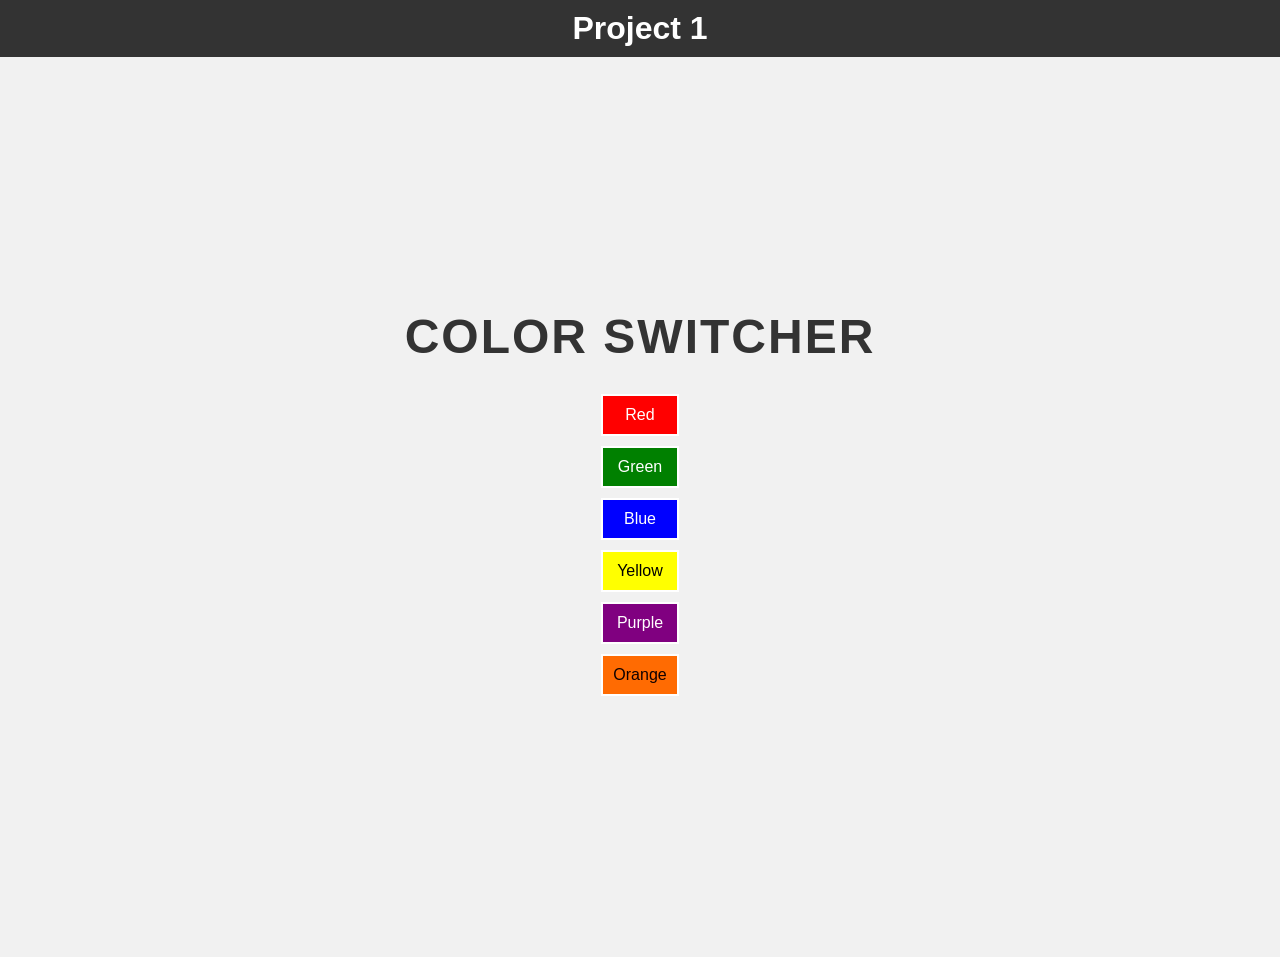
<file: project_1/index.html>
<!DOCTYPE html>
<html lang="en">
<head>
    <meta charset="UTF-8">
    <meta name="viewport" content="width=device-width, initial-scale=1.0">
    <link rel="stylesheet" href="style.css">
    <link rel="stylesheet" href="https://cdnjs.cloudflare.com/ajax/libs/font-awesome/6.4.0/css/all.min.css">
    
    <title>Color Switcher</title>
</head>
<body>
    <header>
        <h1>Project 1</h1>
    </header>
    <div class="container">
        <h1>Color Switcher</h1>
        <div class="color-buttons">
            <span class="button" id="red">Red</span>
            <span class="button" id="green">Green</span>
            <span class="button" id="blue">Blue</span>
            <span class="button" id="yellow">Yellow</span>
            <span class="button" id="purple">Purple</span>
            <span class="button" id="orange">Orange</span>   
        </div>
    </div>
</body>
<script src="script.js"></script>
</html>
</file>
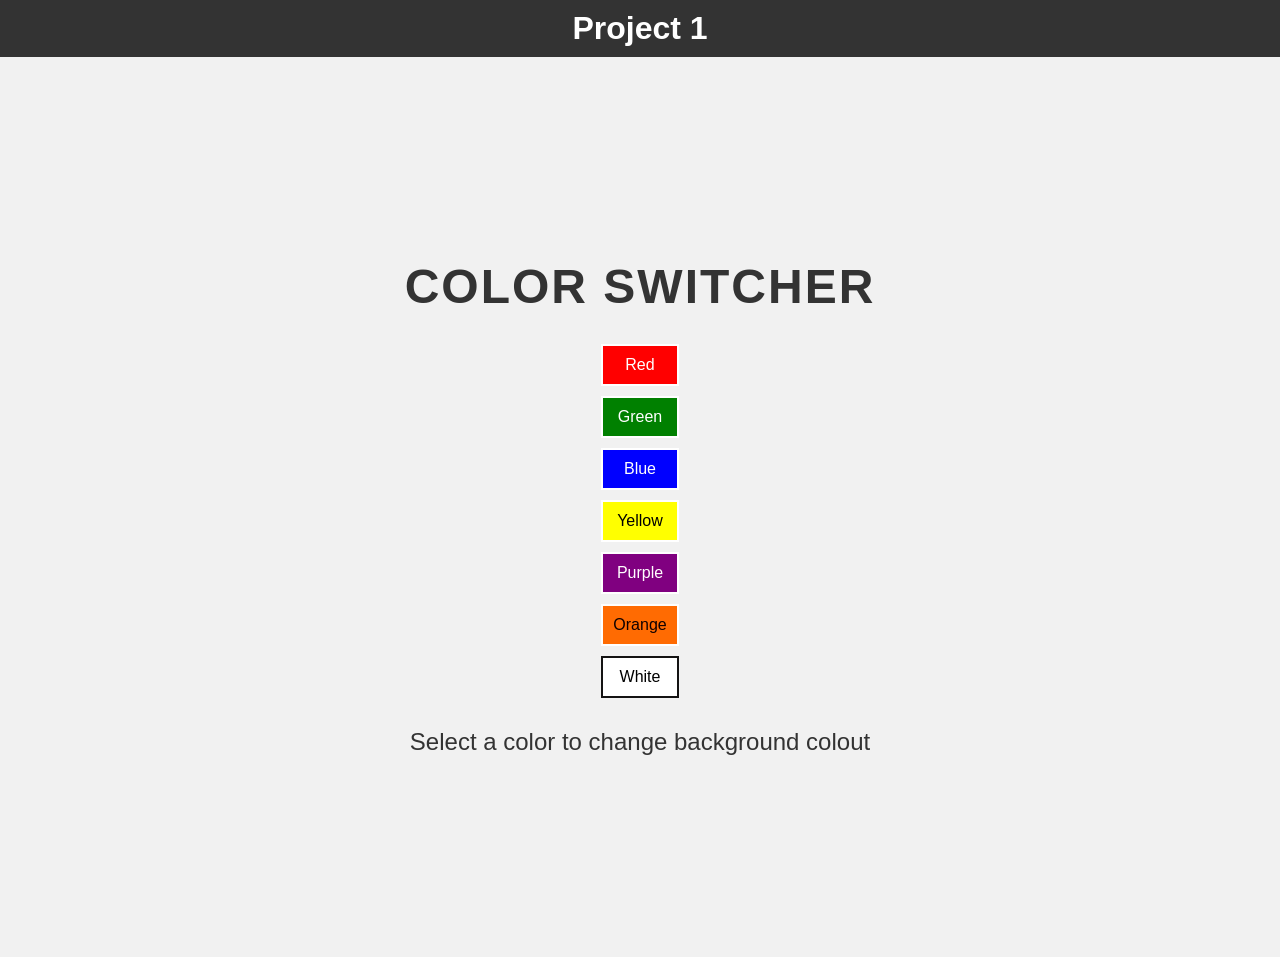
<file: project_1_colour_switcher/index.html>
<!DOCTYPE html>
<html lang="en">
<head>
    <meta charset="UTF-8">
    <meta name="viewport" content="width=device-width, initial-scale=1.0">
    <link rel="stylesheet" href="style.css">
    <link rel="stylesheet" href="https://cdnjs.cloudflare.com/ajax/libs/font-awesome/6.4.0/css/all.min.css">
    
    <title>Color Switcher</title>
</head>
<body>
    <header>
        <h1>Project 1</h1>
    </header>
    <div class="container">
        <h1>Color Switcher</h1>
        <div class="color-buttons">
            <span class="button" id="red">Red</span>
            <span class="button" id="green">Green</span>
            <span class="button" id="blue">Blue</span>
            <span class="button" id="yellow">Yellow</span>
            <span class="button" id="purple">Purple</span>
            <span class="button" id="orange">Orange</span>
            <span class="button" id="white">White</span>   
        </div>
        <p id="color-name">Select a color to change background colout</p>
    </div>
</body>
<script src="script.js"></script>
</html>
</file>
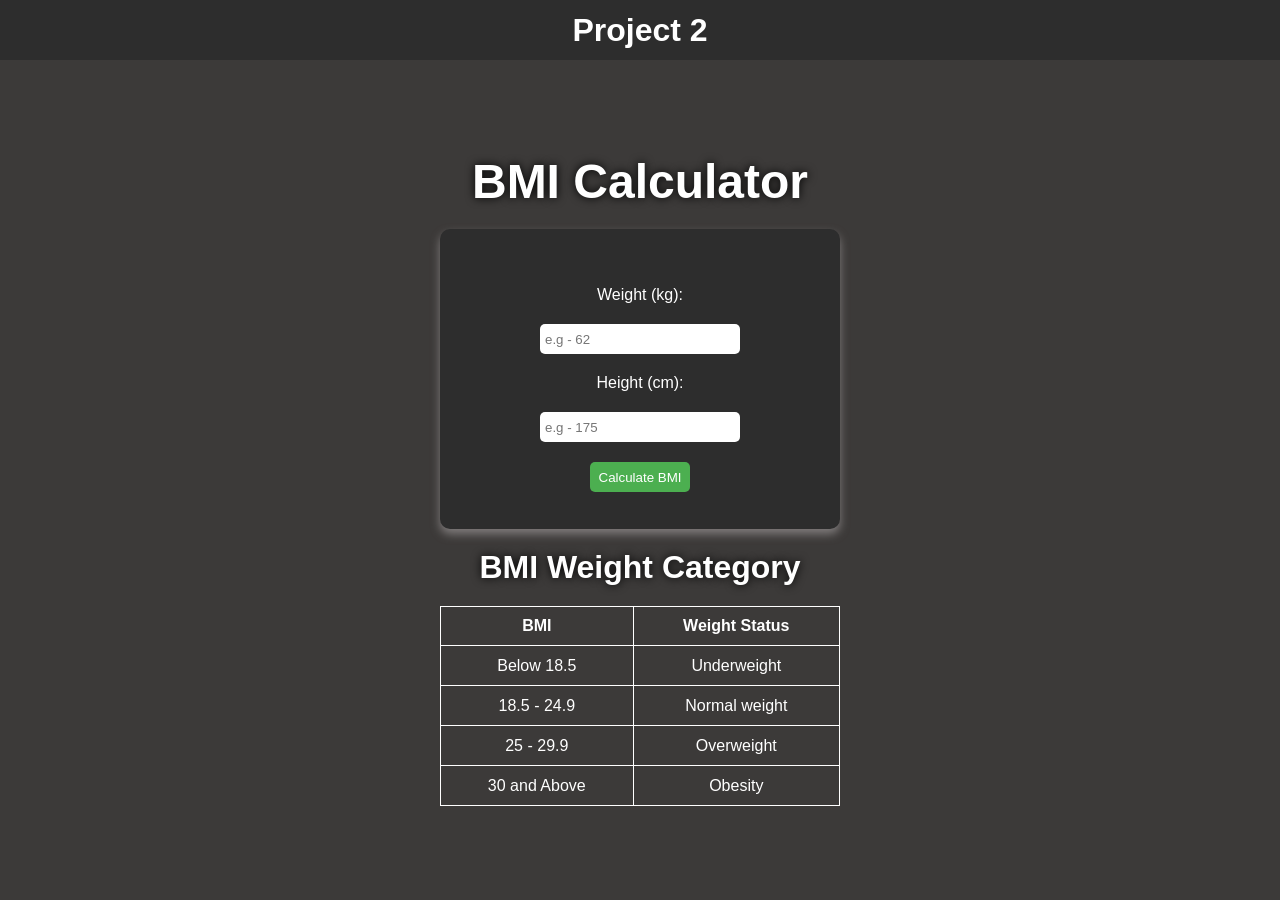
<file: project_2_bmi_calculatoe/index.html>
<!DOCTYPE html>
<html lang="en">
<head>
    <meta charset="UTF-8">
    <meta name="viewport" content="width=device-width, initial-scale=1.0">
    <link rel="stylesheet" href="style.css">

    <title>BMI Calculator</title>
</head>
<body>
    <header>
        <h1>Project 2</h1>
    </header>
    <div class="container">
        <h1>BMI Calculator</h1>
        <form id="bmi-form">
            <label for="weight">Weight (kg):</label>
            <input id="weight" placeholder="e.g - 62" required>

            <label for="height">Height (cm):</label>
            <input id="height" placeholder="e.g - 175" required>

            <button type="submit">Calculate BMI</button>
        </form>
        <div id="result"></div>
        <h2>BMI Weight Category</h2>
        <table>
            <thead>
                <tr>
                    <th>BMI</th>
                    <th>Weight Status</th>
                </tr>
            </thead>
            <tbody>
                <tr>
                    <td>Below 18.5</td>
                    <td>Underweight</td>
                </tr>
                <tr>
                    <td>18.5 - 24.9</td>
                    <td>Normal weight</td>
                </tr>
                <tr>
                    <td>25 - 29.9</td>
                    <td>Overweight</td>
                </tr>
                <tr>
                    <td>30 and Above</td>
                    <td>Obesity</td>
                </tr>
            </tbody>
        
    </div>
    
</body>
<script src="script.js"></script>
</html>
</file>
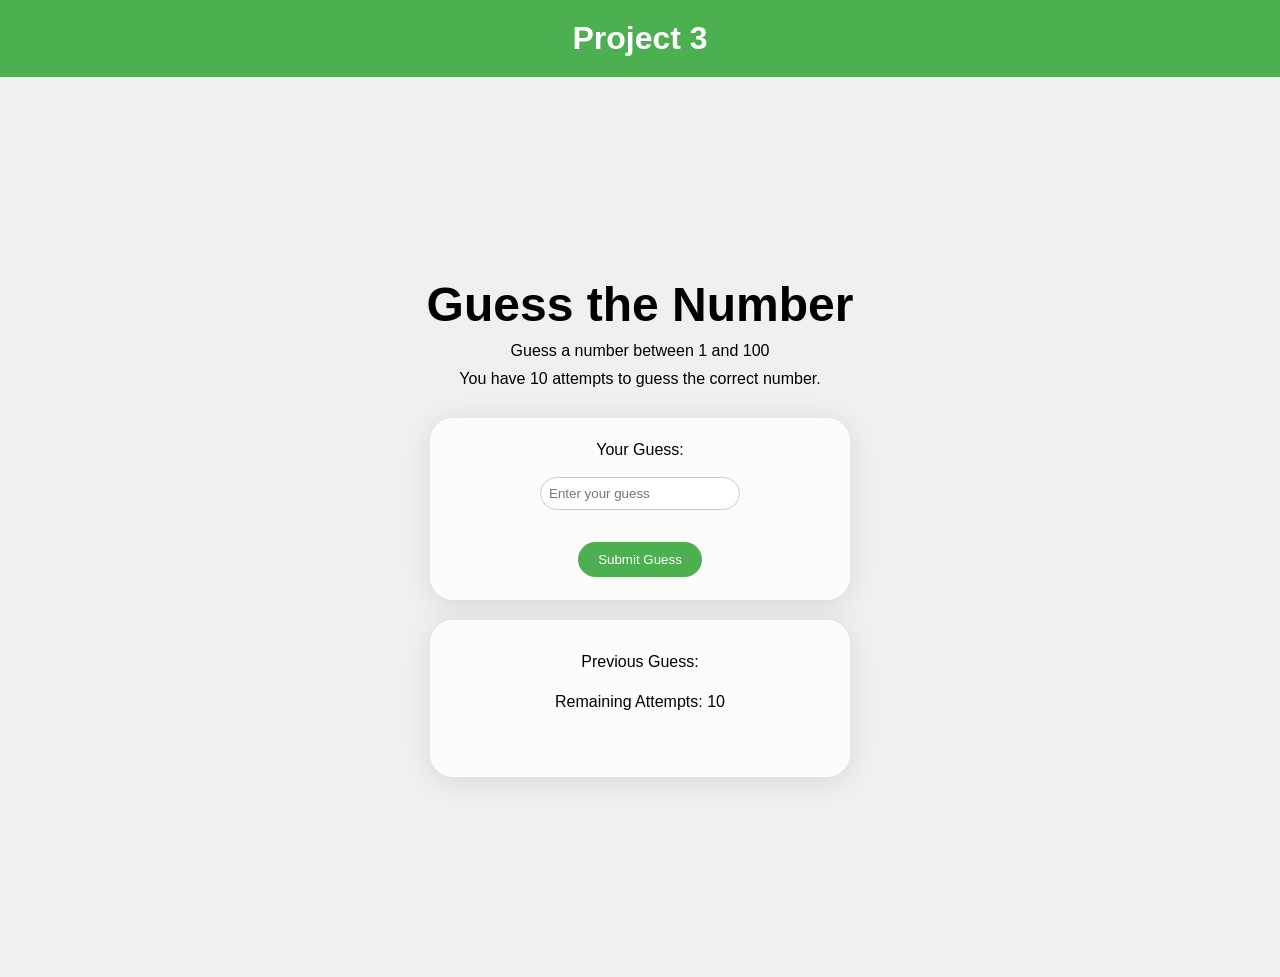
<file: project_3_guess_the_number/index.html>
<!DOCTYPE html>
<html lang="en">
<head>
    <meta charset="UTF-8">
    <meta name="viewport" content="width=device-width, initial-scale=1.0">
    <link rel="stylesheet" href="style.css">
    <title>Guess the Number</title>
</head>
<body>
    <header>
        <h1>Project 3</h1>
    </header>
    <div class="container">
        <h1>Guess the Number</h1>
        <p>Guess a number between 1 and 100</p>
        <p id="instructions">You have 10 attempts to guess the correct number.</p>
        <form id="guess-form">
            <label for="guess-input">Your Guess:</label>
            <input type="number" id="guess-input" placeholder="Enter your guess" required>
            <input type="submit" id="submit-btn" class="submit-button" value="Submit Guess">
        </form>
        <div class="result">
            <p id="PreviousGuess">Previous Guess: <span class="guesses"></span> </p>
            <p id="Remaining">Remaining Attempts: <span class="lastResult">10</span></p>
            <p id="Message"></p>
            
        </div>
       
    </div>
        
    
</body>
<script src="script.js"></script>
</html>
</file>
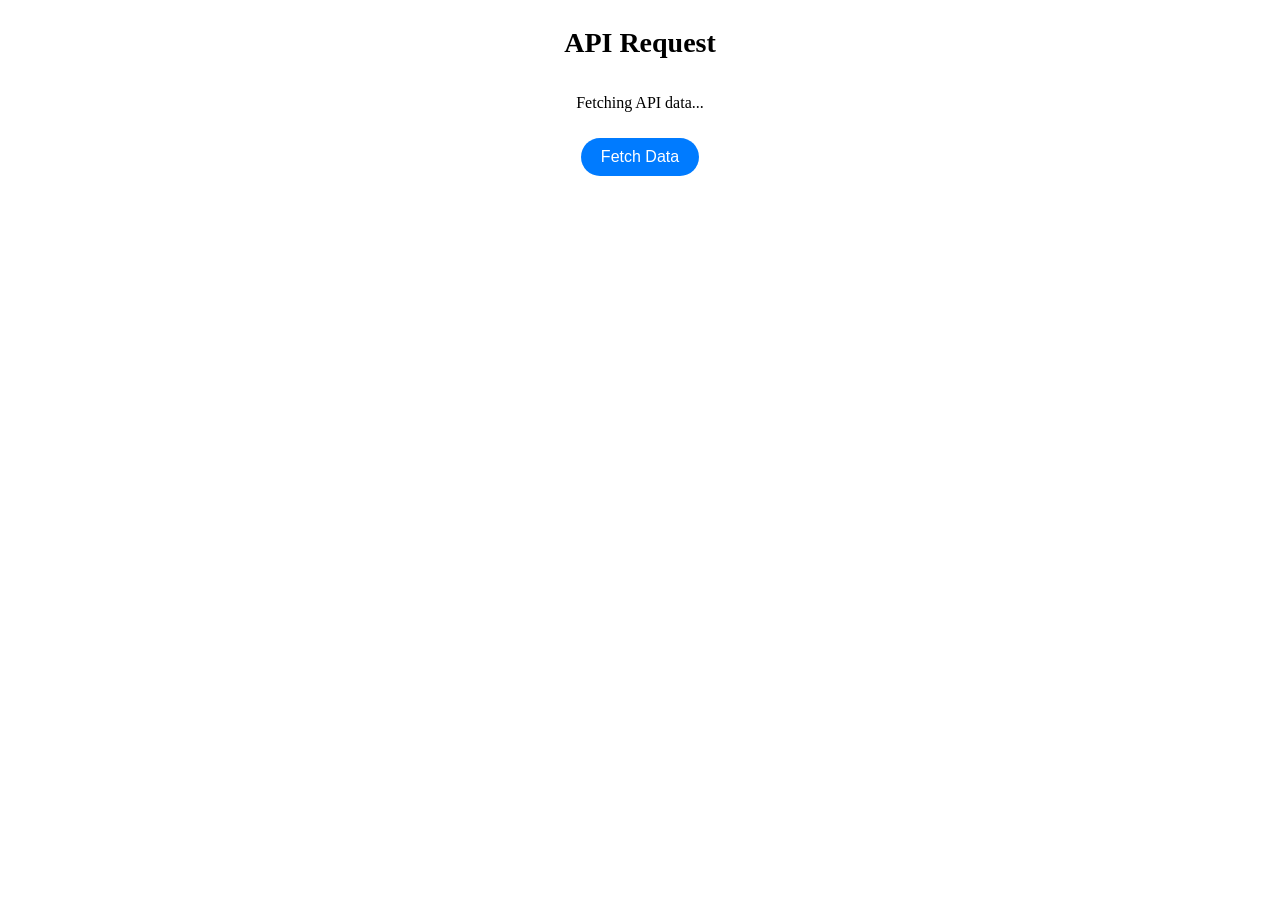
<file: advance/api_request.html>
<!DOCTYPE html>
<html lang="en">
<head>
    <meta charset="UTF-8">
    <meta name="viewport" content="width=device-width, initial-scale=1.0">
    <title>API Request</title>
</head>
<body>
    <header style="display: flex; flex-direction: column; align-items: center; justify-content: center;">
        <h1 style="font-size: 28px; font-weight: bold;">API Request</h1>
    </header>
    <div class="main" style="display: flex; flex-direction: column; align-items: center; justify-content: center;">
        <p>Fetching API data...</p>
        <button id="fetchData" style="margin: 10px; background-color: #007bff; color: white; border: none; padding: 10px 20px; font-size: 16px; cursor: pointer; border-radius: 20px;">Fetch Data</button>
        <div id="avatar" style="width: 300px; height: 300px; margin: 10px;"></div>
        <div id="name" style="font-size: 24px; font-weight: bold; margin: 10px;"></div>
        <div id="BIO" style="text-align: center; margin: 10px;"></div>
    </div>
    
</body>
<script>
    const url = 'https://api.github.com/users/pandeyaditya0022ee';
    const xhr = new XMLHttpRequest();
    xhr.open('GET', url);
    document.getElementById('fetchData').addEventListener('click', function(e){
        e.preventDefault();
        console.log('Fetching data from API...');
        console.log('Request URL:', url);
        xhr.send();
        document.getElementById('fetchData').style.display = 'none';
    });
    xhr.onreadystatechange = function(){
        if(xhr.readyState === 4){
            const data = JSON.parse(xhr.responseText);
            document.getElementById('avatar').innerHTML = `<img src="${data.avatar_url}" alt="Avatar" style="width: 100%; height: 100%; border-radius: 50%;">`;
            document.getElementById('name').innerText = data.name;
            document.getElementById('BIO').innerText = data.bio;    

        }
    }
</script>
</html>
</file>
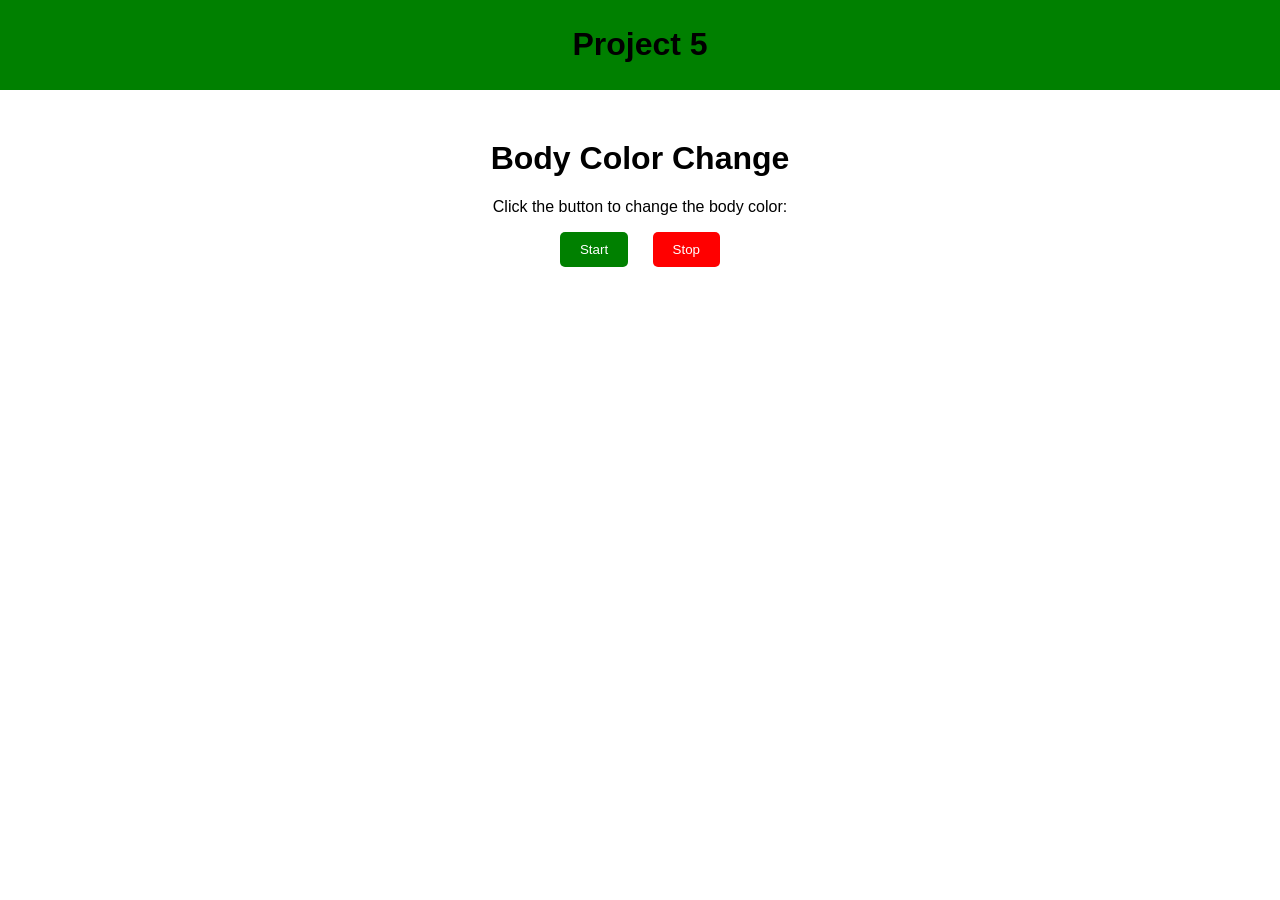
<file: async_project/one.html>
<!DOCTYPE html>
<html lang="en">
<head>
    <meta charset="UTF-8">
    <meta name="viewport" content="width=device-width, initial-scale=1.0">
    <title>Body color Change</title>
</head>
<body style="background-color: white; margin: 0; padding: 0; font-family: Arial, sans-serif;">
    <header style="text-align: center; background-color: green; padding: 5px;">
        <h1>Project 5</h1>
    </header>
    <div class="main" style="text-align: center; margin-top: 50px;">
        <h1>Body Color Change</h1>
        <p>Click the button to change the body color:</p>
        <button id="startButton" style="margin-right: 10px; border-radius: 5px; background-color: green; color: white; border: none; padding: 10px 20px; cursor: pointer;" >Start</button>
        <button id="stopButton" style="margin-left: 10px; border-radius: 5px; background-color: red; color: white; border: none; padding: 10px 20px; cursor: pointer;">Stop</button>
    </div>
</body>
<script>
    const randomcolor = function () {
        let hex = "0123456789ABCDEF";
        let bodyColor = '#'; // Initial color
        for (let i = 0; i < 6; i++) {
            bodyColor += hex[Math.floor(Math.random() * 16)];
        }
        return bodyColor;
    }
    let intervalId; // Variable to store the interval ID

    function startColorChange() {
        if (!intervalId) { // Check if the interval is already running
            intervalId = setInterval(changeColor, 100); // Change color every second
        }
        function changeColor() {
            document.body.style.backgroundColor = randomcolor();
        }
    }
    function stopColorChange() {
        clearInterval(intervalId);
        intervalId = null; // Reset the interval ID
    }

    document.getElementById("startButton").addEventListener("click", startColorChange);
    document.getElementById("stopButton").addEventListener("click", stopColorChange);

    
</script>
</html>
</file>
<file: project_1/style.css>
*{
    margin: 0;
    padding: 0;
    box-sizing: border-box;
}
html, body{
    width: 100%;
    height: 100%;
}

body{
    background-color: #f1f1f1;
    font-family: Arial, Helvetica, sans-serif;
}
header{
    background-color: #333;
    color: #fff;
    padding: 10px 0;
    display: flex;
    justify-content: center;
    align-items: center;
}

.container{
    width: 100%;
    height: 100%;
    display: flex;
    justify-content: center;
    align-items: center;
    flex-direction: column;
}
.container h1{
    font-size: 3rem;
    color: #333;
    text-transform: uppercase;
    letter-spacing: 2px;
    margin-bottom: 20px;
    
}
.container span{
    display: flex;
    justify-content: center;
    align-items: center;
    gap: 20px;
    cursor: pointer;
    margin: 10px;
    padding: 10px;
}
#red{
    border: 2px solid rgb(255, 255, 255);
    
    background-color: red;
    
    color: rgb(255, 254, 254);
    
}
#red:hover{
    background-color: rgb(208, 42, 42);
    color: rgb(255, 254, 254);
    
}
#green{
    border: 2px solid rgb(255, 255, 255);
    
    background-color: green;
     
    color: rgb(255, 255, 255);
}
#green:hover{
    background-color: rgb(0, 255, 0);
    color: rgb(255, 254, 254);
}
#blue{
    border: 2px solid rgb(255, 255, 255);
      
    background-color: blue;
    
    color: rgb(255, 254, 254);
}
#blue:hover{
    background-color: rgb(92, 92, 235);
    color: rgb(255, 254, 254);
}
#yellow{
    border: 2px solid rgb(255, 255, 255);
    
    background-color: yellow;
    
    color: rgb(0, 0, 0);
}
#yellow:hover{
    background-color: rgb(255, 255, 0);
    color: rgb(0, 0, 0);
}

#purple{
    border: 2px solid rgb(255, 254, 255);   
    
    background-color: purple;
    
    color: rgb(255, 254, 254);
}
#purple:hover{
    background-color: rgb(200, 69, 200);
    color: rgb(255, 254, 254);
}
#orange{
    border: 2px solid rgb(255, 255, 255);
    
    background-color: rgb(255, 107, 2);
    
    color: rgb(16, 0, 0);
}
#orange:hover{
    background-color: rgb(255, 165, 0);
    color: rgb(0, 0, 0);
}
</file>
<file: project_1_colour_switcher/style.css>
*{
    margin: 0;
    padding: 0;
    box-sizing: border-box;
}
html, body{
    width: 100%;
    height: 100%;
}

body{
    background-color: #f1f1f1;
    font-family: Arial, Helvetica, sans-serif;
}
header{
    background-color: #333;
    color: #fff;
    padding: 10px 0;
    display: flex;
    justify-content: center;
    align-items: center;
}

.container{
    width: 100%;
    height: 100%;
    display: flex;
    justify-content: center;
    align-items: center;
    flex-direction: column;
}
.container h1{
    font-size: 3rem;
    color: #333;
    text-transform: uppercase;
    letter-spacing: 2px;
    margin-bottom: 20px;
    
}
.container span{
    display: flex;
    justify-content: center;
    align-items: center;
    gap: 20px;
    cursor: pointer;
    margin: 10px;
    padding: 10px;
}
#red{
    border: 2px solid rgb(255, 255, 255);
    
    background-color: red;
    
    color: rgb(255, 254, 254);
    
}
#red:hover{
    background-color: rgb(208, 42, 42);
    color: rgb(255, 254, 254);
    
}
#green{
    border: 2px solid rgb(255, 255, 255);
    
    background-color: green;
     
    color: rgb(255, 255, 255);
}
#green:hover{
    background-color: rgb(0, 255, 0);
    color: rgb(255, 254, 254);
}
#blue{
    border: 2px solid rgb(255, 255, 255);
      
    background-color: blue;
    
    color: rgb(255, 254, 254);
}
#blue:hover{
    background-color: rgb(92, 92, 235);
    color: rgb(255, 254, 254);
}
#yellow{
    border: 2px solid rgb(255, 255, 255);
    
    background-color: yellow;
    
    color: rgb(0, 0, 0);
}
#yellow:hover{
    background-color: rgb(255, 255, 0);
    color: rgb(0, 0, 0);
}

#purple{
    border: 2px solid rgb(255, 254, 255);   
    
    background-color: purple;
    
    color: rgb(255, 254, 254);
}
#purple:hover{
    background-color: rgb(200, 69, 200);
    color: rgb(255, 254, 254);
}
#orange{
    border: 2px solid rgb(255, 255, 255);
    
    background-color: rgb(255, 107, 2);
    
    color: rgb(16, 0, 0);
}
#orange:hover{
    background-color: rgb(255, 165, 0);
    color: rgb(0, 0, 0);
}
#white{
    border: 2px solid rgb(20, 19, 19);
    
    background-color: rgb(255, 255, 255);
    
    color: rgb(0, 0, 0);
}
#white:hover{
    background-color: rgb(255, 255, 255);
    color: rgb(0, 0, 0);
}
.container p{
    font-size: 1.5rem;
    color: #333;
    margin-top: 20px;
}
</file>
<file: project_2_bmi_calculatoe/style.css>
*{
    padding: 0;
    margin: 0;
    box-sizing: border-box;
}

html, body{
    height: 100%;
    width: 100%;
    font-family: 'Poppins', sans-serif;
}
body{
    background-color: #3c3a39;
}
header{
    width: 100%;
    height: 60px;
    color: #fff;
    background-color: #2d2d2d;
    display: flex;
    justify-content: center;
    align-items: center;
}
.container{
    width: 100%;
    height: calc(100% - 60px);
    display: flex;
    justify-content: center;
    align-items: center;
    flex-direction: column;
}
.container h1{
    font-size: 3rem;
    color: #fff;
    text-shadow: 0px 0px 10px #000;
}
#bmi-form{
    width: 400px;
    height: 300px;
    background-color: #2d2d2d;
    border-radius: 10px;
    box-shadow: 0px 5px 10px #807c7c;
    display: flex;
    justify-content: center;
    align-items: center;
    flex-direction: column;
    margin-top: 20px;
}
#bmi-form label{
    color: #fff;
    margin: 20px;
}
#bmi-form input{
    width: 200px;
    height: 30px;
    border-radius: 5px;
    border: none;
    padding: 5px;
}
#bmi-form button{
    width: 100px;
    height: 30px;
    border-radius: 5px;
    border: none;
    background-color: #4caf50;
    color: #fff;
    margin-top: 20px;
    cursor: pointer;
}
.container h2{
    font-size: 2rem;
    color: #fff;
    text-shadow: 0px 0px 10px #000;
    margin-top: 20px;
}
.container table{
    width: 400px;
    height: 200px;
    border-collapse: collapse;
    margin-top: 20px;
    color: #fff;
}
.container th, .container td{
    border: 1px solid #fff;
    padding: 10px;
    text-align: center;
}
#result{
    display: none;
    font-size: 1rem;
    color: #fff;
    text-shadow: 0px 0px 10px #000;
    margin-top: 20px;
    border: 1px solid #414040;
    padding: 20px;
    background-color: #2d2d2d;
    box-shadow: 0px 5px 10px #807c7c;
    border-radius: 10px;

}
</file>
<file: project_3_guess_the_number/style.css>
*{
    padding: 0;
    margin: 0;
    box-sizing: border-box;
}
:root{
    --shadow: 0 4px 30px rgba(0, 0, 0, 0.1);
}
html, body{
    height: 100%;
    width: 100%;
    background-color: #f0f0f0;
}
body{
    font-family: Arial, sans-serif;
    
}
header{
    background-color: #4CAF50;
    color: white;
    padding: 20px;
    text-align: center;
}
.container{
    display: flex;
    flex-direction: column;
    align-items: center;
    justify-content: center;
    height: 100%;
}
.container h1,p{
    margin-bottom: 10px;
    
}
.container h1{
    font-size: 3rem;
}
.container form{
    display: flex;
    flex-direction: column;
    align-items: center;
    width: min(100%, 420px);
    gap: 0.8rem;
    margin-top: 20px;
    padding: 1.35rem 1.5rem;
    border-radius: 24px;
    background: rgba(255, 255, 255, 0.76);
    border: 1px solid rgba(255, 255, 255, 0.941);
    box-shadow: var(--shadow);
    backdrop-filter: blur(12px);
}
.container label{
    margin-bottom: 5px;
}
.container input[type="number"]{
    padding: 8px;
    margin-bottom: 10px;
    width: 200px;
    border: 1px solid #ccc;
    border-radius: 50px;
}
.container .submit-button{
    margin-top: 10px;
    padding: 10px 20px;
    background-color: #4CAF50;
    color: white;
    border: none;
    border-radius: 50px;
    cursor: pointer;
}
.container .submit-button:hover{
    background-color: #45a049;
}
#result, #attempts{
    margin-top: 20px;
    font-size: 18px;
}
.container p#PreviousGuess, .container p#RemainingAttempts   {
    margin-top: 10px;
    font-size: 16px;
}
.container p#Message{
    margin-top: 10px;
    font-size: 16px;
    color: red;
}
.result {
    width: min(100%, 420px);
    display: flex;
    flex-direction: column;
    justify-content: center;
    align-items: center;
    gap: 0.8rem;
    margin-top: 20px;
    padding: 1.35rem 1.5rem;
    border-radius: 24px;
    background: rgba(255, 255, 255, 0.76);
    border: 1px solid rgba(255, 255, 255, 0.941);
    box-shadow: var(--shadow);
    backdrop-filter: blur(12px);
}
.container #newGame{
    display: flex;
    justify-content: center;
    align-items: center;

    margin-top: 20px;
    padding: 10px 20px;
    background-color: #4CAF50;
    color: white;
    border: none;
    border-radius: 50px;
    cursor: pointer;
}
.container #newGame:hover{
    background-color: #45a049;
}
</file>
